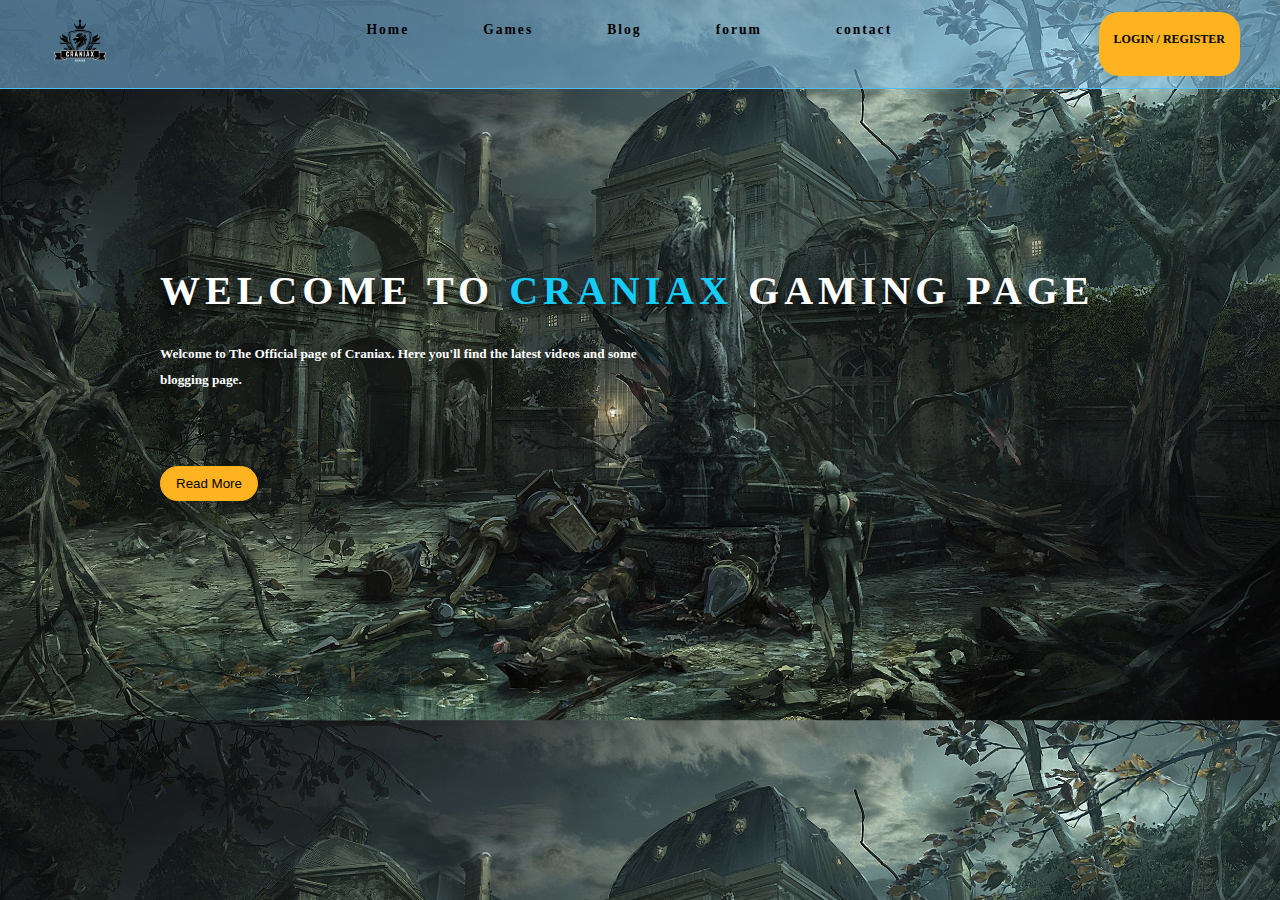
<file: index.html>
<!DOCTYPE html>
<html>
    <head>
        <title>Craniax</title>
        <link rel="stylesheet" href="css/style.css">
    </head>
    <body>
        <header>
            <div class="flex">
                <div class="logo">
                    <a href="/image/OMEGA.png"><img src="/image/OMEGA.png" height="80px" width="80px"></a>
                </div>
                <nav>
                    <ul id="nav-menu-container">
                        <li><a href="index.html">Home</a></li>
                        <li><a href="game.html">Games</a></li>
                        <li><a href="blog-layout.html" target="_blank">Blog</a></li>
                        <li><a href="#">forum</a></li>
                        <li><a href="contact.html">contact</a></li>
                    </ul>
                </nav>
                <a href="loginregister.html" id="login-register-button">Login / Register </a>
            </div>
        </header>
        <main>
            <section id="hero-image">
                <div class="hero-marketing-text">
                    <h1> Welcome to <span>Craniax</span> gaming page</h1>
                    <h5>Welcome to The Official page of <b>Craniax</b>. Here you'll find the latest videos and some blogging page.</h5>
                    <button>Read More</button>
                </div>
            </section>
        </main>
    </body>
</html>
</file>
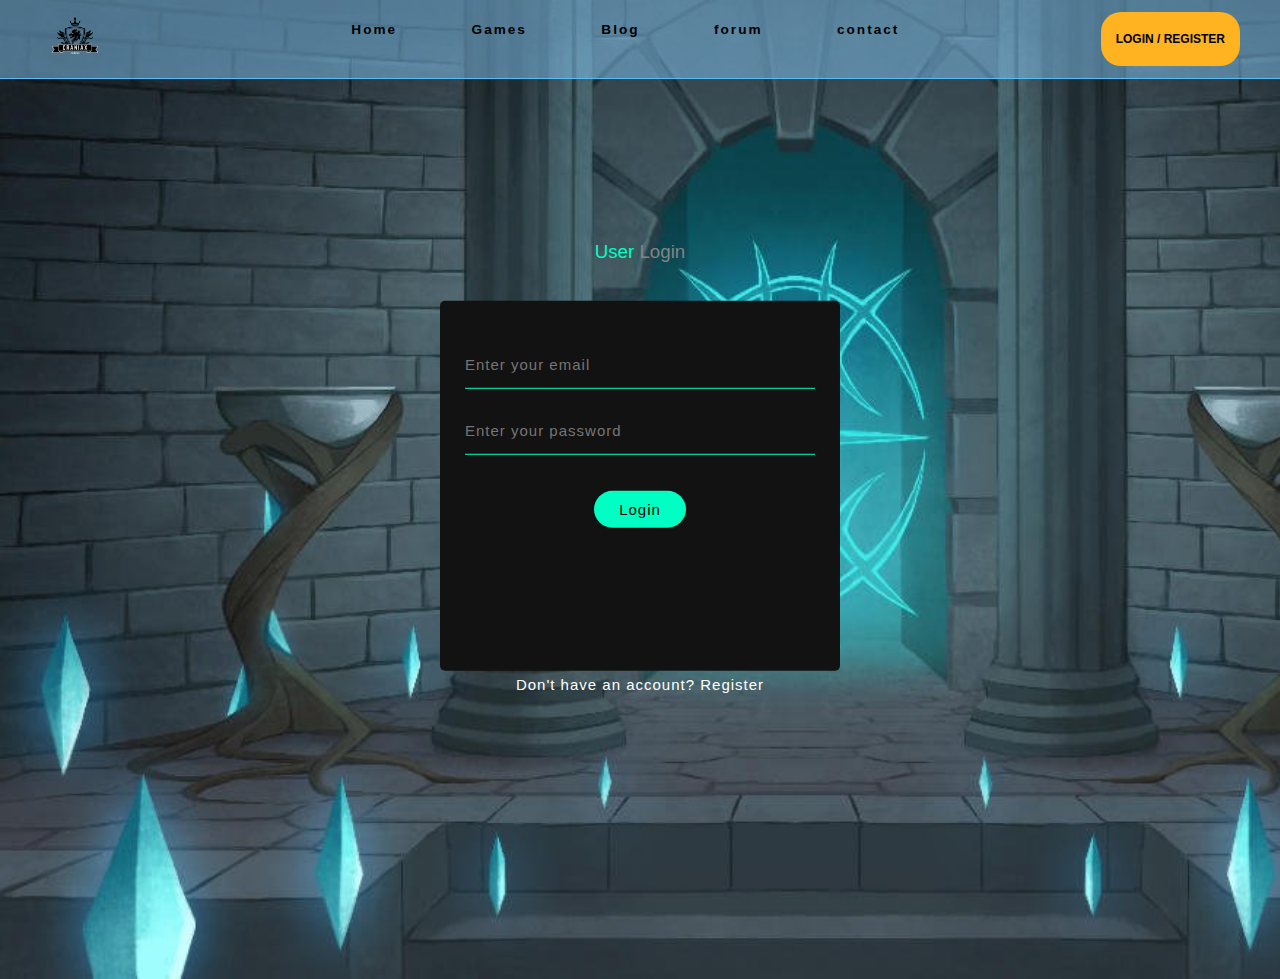
<file: loginregister.html>
<!DOCTYPE html>
<html>
<head>
    <title>Login or Register</title>

    
    <link rel="stylesheet" href="css/stylelogin.css">
</head>
<body>
    <header>
        <div class="flex">
            <div class="logo">
                <a href="image/OMEGA.png"><img src="image/OMEGA.png" height="70px" width="70px"></a>
            </div>
            <nav>
                <ul id="nav-menu-container">
                    <li><a href="index.html">Home</a></li>
                    <li><a href="game.html">Games</a></li>
                    <li><a href="blog-layout.html">Blog</a></li>
                    <li><a href="#">forum</a></li>
                    <li><a href="contact.html">contact</a></li>
                </ul>
            </nav>
            <a href="loginregister.html" id="login-register-button">Login / Register </a>
        </div>
    </header>
    <div class="main">
        <div class="card">
            <div class="card-title">
                <h3> User <span>Login</span></h3>
            </div>
            <div class="card-body">
                <div class="card-body-login">
                    <form id="login-form">
                        <input class="input-form" type="email" placeholder="Enter your email" required><br><br>
                        <input class="input-form" type="password" placeholder="Enter your password" required><br><br><br>
                        <input class="submit-form" type="submit" value="Login">
                    </form>
                </div>
                 
            </div>
            <div class="register"><a href="register.html">Don't have an account? Register</a></div>
        </div>
    </div>
</body>
</html>
</file>
<file: css/style.css>
body {
    margin: 0;
    background-image: url(../image/wallpapersden.com_steelrising-2021-gaming_2500x1407.jpg);
    background-size: cover;
    font-family: Cambria, Cochin, Georgia, Times, 'Times New Roman', serif;

}
a {
    text-decoration: none;
}

.flex{
    margin: 0 auto;
    padding: 0 15px;
    max-width: 1200px;
    display: flex;
    justify-content: space-between;
}
header {
    border-bottom: 1px solid #55bdfa;
    background-color: rgba(131, 199, 245, 0.5);
    position: relative;
    padding: 2px 0;
}

nav ul {
    list-style-type: none;
}
nav ul li{
    display: inline-block;
    padding: 2px 20px;
    
}
nav ul li a {
    color: black;
    font-size: 0.85em;
    font-weight: 600;
    margin: 0;
    letter-spacing: 2px;
    padding: 9px 15px;
    transition: 0.4s;

}

nav ul li a:hover {
    color: aliceblue;
    background-color: #ffb320;
    border-radius: 20px;

}

#login-register-button{
    margin: 10px 0;
    padding: 20px 15px;
    background-color: #ffb320;
    border-radius: 20px;
    text-transform: uppercase;
    font-weight: 600;
    font-size: 0.75em;
    color: #000;

}

#login-register-button:hover{
    color: #fff;

}
#hero-image{
    min-height: 505px;

}

.hero-marketing-text{
    position: absolute;
    margin: -30px auto 0;
    width: 75%;
    top: 30%;
    left: 0;
    right: 0;

}

.hero-marketing-text h1{
    font-size: 2.5em;
    text-transform: uppercase;
    letter-spacing: 5px;
    color: #fff;
    text-shadow: 0 8px 10px rgba(0,0,0,0.9);
}

.hero-marketing-text span {
    color: #15cbf8;
}
.hero-marketing-text h5 {
    width: 50%;
    color: #fff;
    line-height: 2;
}
.hero-marketing-text button {
    padding: 9px 15px;
    border: 1px solid #ffb320;
    background-color: #ffb320;
    border-radius: 20px;
    margin-top: 50px;
}
</file>
<file: css/stylelogin.css>
body{
	margin: 0;
	font-family: sans-serif;
	background-image: url(../image/D_loJT7XkAInm16.jpg);
    background-size: cover;
}
a {
    text-decoration: none;
}

header {
    border-bottom: 1px solid #55bdfa;
    background-color: rgba(131, 199, 245, 0.5);
    position: relative;
    padding: 2px 0;
}
.flex{
    margin: 0 auto;
    padding: 0 15px;
    max-width: 1200px;
    display: flex;
    justify-content: space-between;
}

nav ul {
    list-style-type: none;
}
nav ul li{
    display: inline-block;
    padding: 2px 20px;
    
}
nav ul li a {
    color: black;
    font-size: 0.85em;
    font-weight: 600;
    margin: 0;
    letter-spacing: 2px;
    padding: 9px 15px;
    transition: 0.4s;

}

nav ul li a:hover {
    color: aliceblue;
    background-color: #ffb320;
    border-radius: 20px;

}

#login-register-button{
    margin: 10px 0;
    padding: 20px 15px;
    background-color: #ffb320;
    border-radius: 20px;
    text-transform: uppercase;
    font-weight: 600;
    font-size: 0.75em;
    color: #000;

}

#login-register-button:hover{
    color: #fff;

}

.main{
	width: 100%;
	height: 100vh;
	
}

.card{
	width: 400px;
	position: absolute;
	top: 50%;
	left: 50%;
	transform: translate(-50%,-50%);
}

.card-title{
	width: 100%;
}

.card-title h3{
	color: #00ffc3;
	text-align: center;
	padding: 20px 0;
	font-weight: 500;
}

.card-title h3 > span{
	color: #848484;
}

.card-body{
	background-color: #121212;
	padding: 10px 0px;
	border-radius: 5px;
	width: 100%;
	height: 350px;
	overflow: hidden;
}


#login{
	color: #00ffc3;
}


.card-body-login{
	width: 100%;
	padding: 15px 20px;
	position: relative;
}

.card-body-login > #login-form{
	position: absolute;
	top: 30px;
	left: 25px;
	text-align: center;
	transition: 0.5s all ease;
}

.input-form{
	border: none;
	background-color: transparent;
	color: #fff;
	border-bottom: 1px solid #00ffc3;
	width: 350px;
	padding: 15px 0px;
	font-size: 15px;
	letter-spacing: 1px;
	outline: none;
}

.submit-form{
	background-color: #00ffc3;
	color: #000;
	border: none;
	padding: 10px 25px;
	font-size: 15px;
	cursor: pointer;
	letter-spacing: 1px;
	border-radius: 50px;
}

.register{
	padding: 5px;
	font-size: 15px;
	cursor: pointer;
	letter-spacing: 1px;
	
	text-align: center;
}

.register a {
	color: #fff;
	text-decoration: none;
}
</file>
